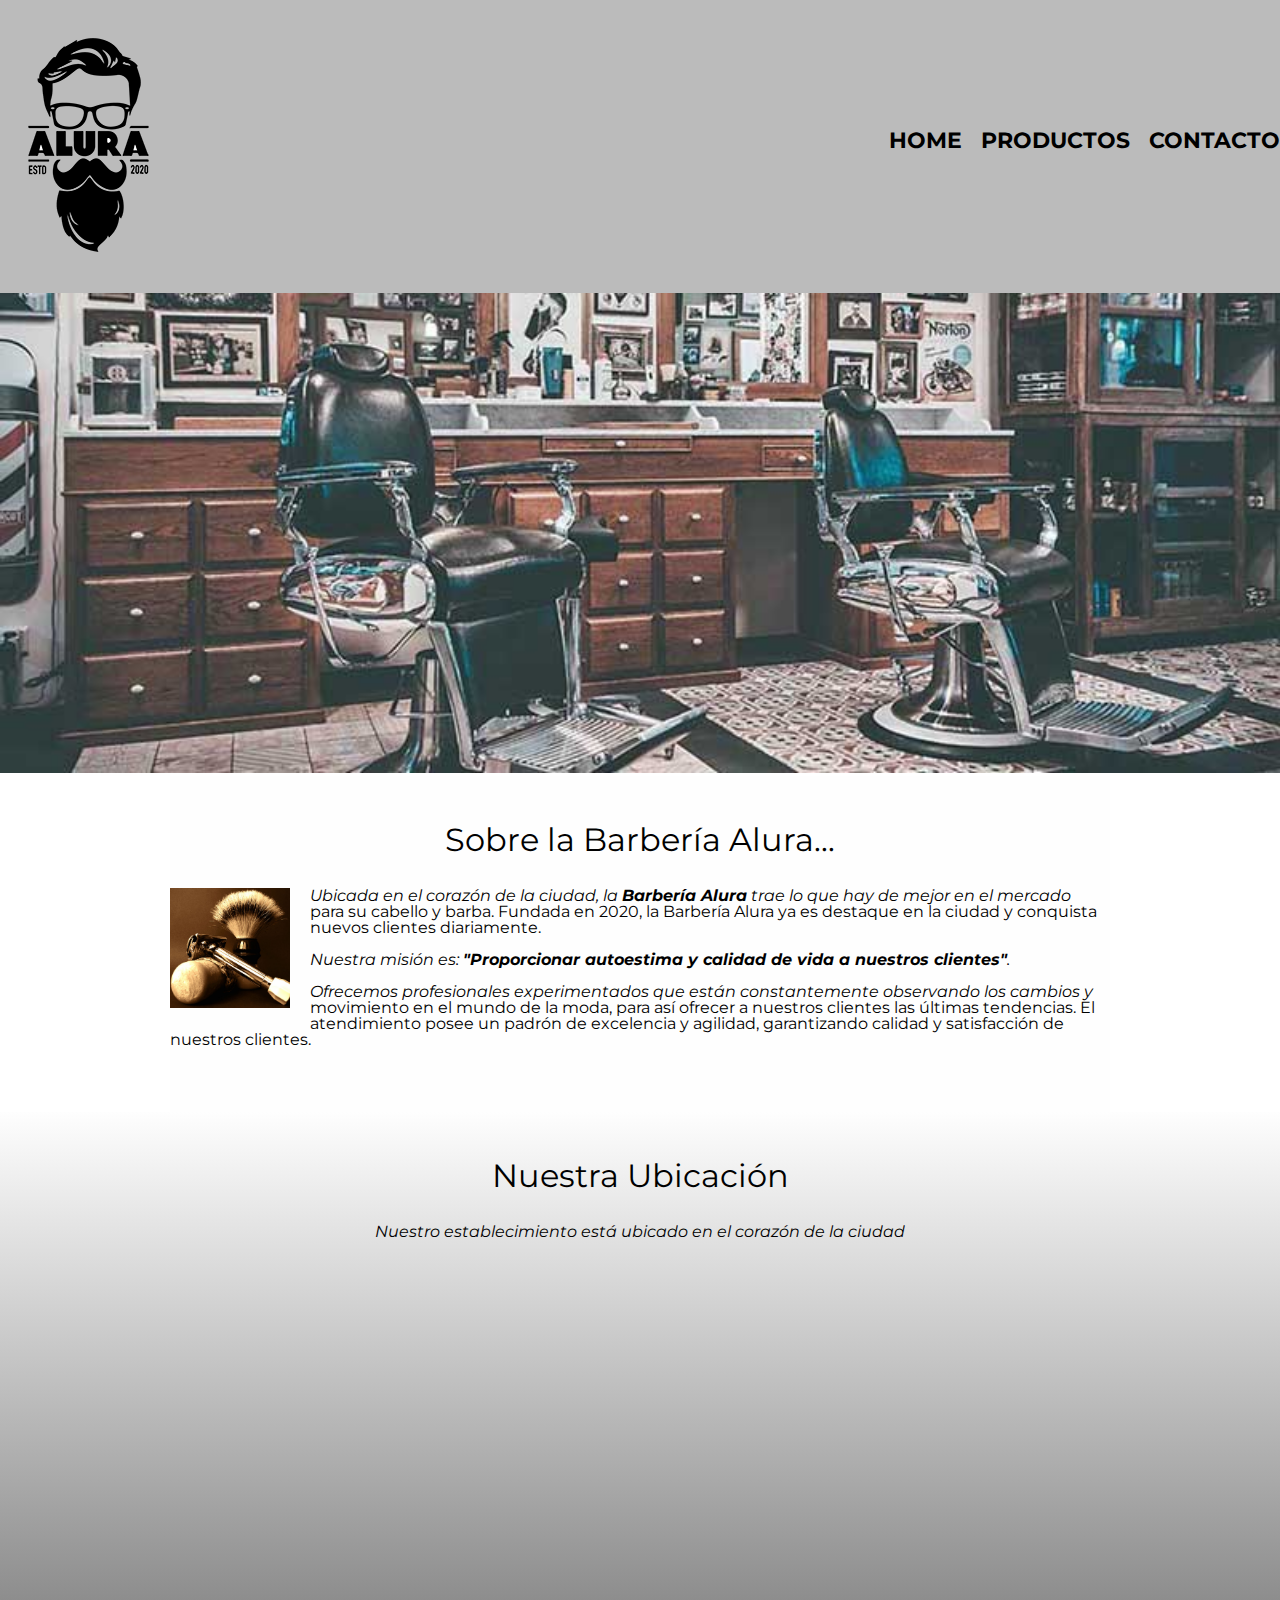
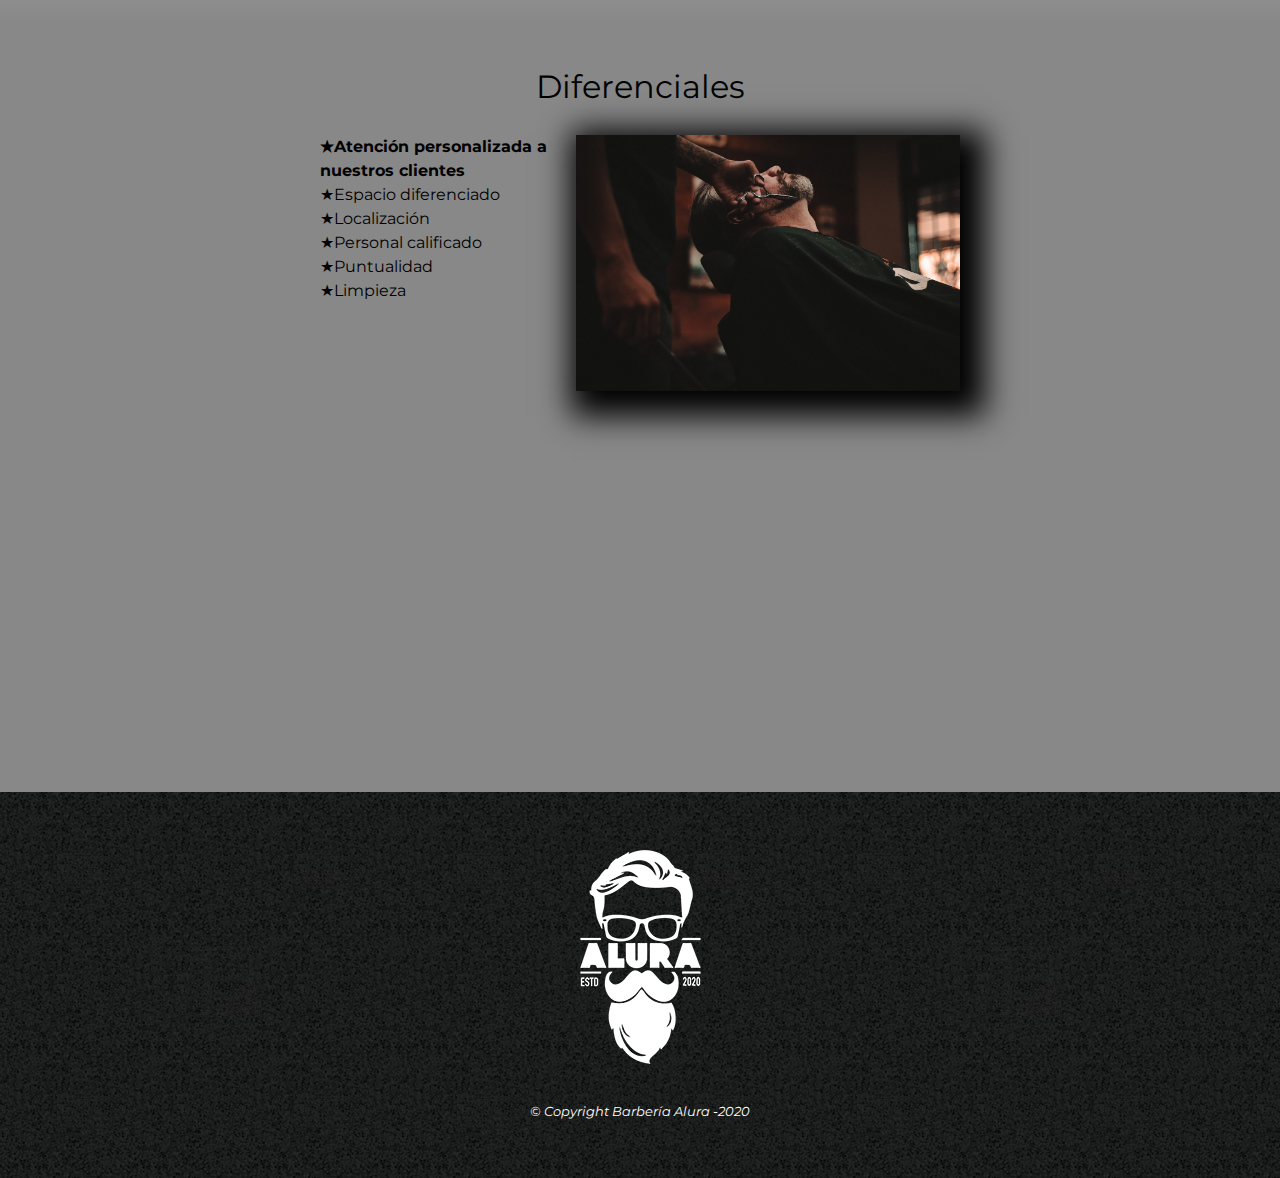
<file: index.html>
<!DOCTYPE html>

<html lang="es">
    
    <head>
        <meta charset="UTF-8">
        <meta name="viewport" content="width=device-width">
        <title>Barbería Alura</title>
        <link rel="stylesheet" href="reset.css/reset.css">
        <link rel="stylesheet" href="style.css">   
        <link href="https://fonts.googleapis.com/css2?family=Montserrat:wght@300&display=swap" rel="stylesheet">
               
    </head>

    <body>

        <header>

            <div class="caja">
                <h1><img src="imagenes/logo.png"></h1>
                <nav>
                    <ul>
                        <li><a href="index.html">Home</a></li>
                        <li><a href="productos.html">Productos</a></li>
                        <li><a href="contacto.html">Contacto</a></li>
                    </ul>
                </nav>
            </div>   
        </header>

        <img class="banner" src="banner/banner.jpg">

        <main>

            
            <section class="principal">
                <h2 class="titulo-principal">Sobre la Barbería Alura...</h2>

                <img class="utensilios" src="imagenes/utensilios.jpg" 
                alt="Utencilios de un barbero.">
                <p >Ubicada en el corazón de la ciudad, la <strong>Barbería Alura</strong> trae lo que hay de mejor en el mercado para su cabello y barba. Fundada en 2020, la Barbería Alura ya es destaque en la ciudad y conquista nuevos clientes diariamente. </p>
                <p id="mision"><em>Nuestra misión es: <strong>"Proporcionar autoestima y calidad de vida a nuestros clientes"</strong>.</em></p>
                <p >Ofrecemos profesionales experimentados que están constantemente observando los cambios y movimiento en el mundo de la moda, para así ofrecer a nuestros clientes las últimas tendencias. El atendimiento posee un padrón de excelencia y agilidad, garantizando calidad y satisfacción de nuestros clientes. </p>
            </section>

            <section class="mapa">
                <h3 class="titulo-principal">Nuestra Ubicación</h3>
                <p>Nuestro establecimiento está ubicado en el corazón de la ciudad</p>
                
                <div class="mapa-contenido">
                <iframe src="https://www.google.com/maps/embed?pb=!1m18!1m12!1m3!1d3656.407977726936!2d-46.63721302555378!3d-23.589697062632137!2m3!1f0!2f0!3f0!3m2!1i1024!2i768!4f13.1!3m3!1m2!1s0x94ce5bd9bb943bf5%3A0x6f642995c970f0fe!2scaelum%20alura!5e0!3m2!1ses-419!2sco!4v1684547367993!5m2!1ses-419!2sco" width="100%" height="300" style="border:0;" allowfullscreen="" loading="lazy" referrerpolicy="no-referrer-when-downgrade"></iframe>
                </div>  
                 
            </section>


            <section class="diferenciales">
                <h3 class="titulo-principal">Diferenciales</h3>

            <div class="contenido-diferenciales">
                <ul class="lista-diferenciales">
                <li class="items">Atención personalizada a nuestros clientes</li>
                <li class="items">Espacio diferenciado</li>
                <li class="items">Localización</li>  
                <li class="items">Personal calificado</li>
                <li class="items">Puntualidad</li>
                <li class="items">Limpieza</li>
                </ul><img src="diferenciales/diferenciales.jpg"
                class="imagen-diferenciales">
                
            </div>
            
            <div class="video">
                <iframe width="100%" height="315" src="https://www.youtube.com/embed/wcVVXUV0YUY" title="YouTube video player" frameborder="0" allow="accelerometer; autoplay; clipboard-write; encrypted-media; gyroscope; picture-in-picture; web-share" allowfullscreen></iframe>
            </div> 

            </section>

            

        </main> 

        <footer>
            <img src="imagenes/logo-blanco.png">
            <p class="copyright">&copy Copyright Barbería Alura -2020</p>
        </footer>
        

    </body>
</html>
</file>
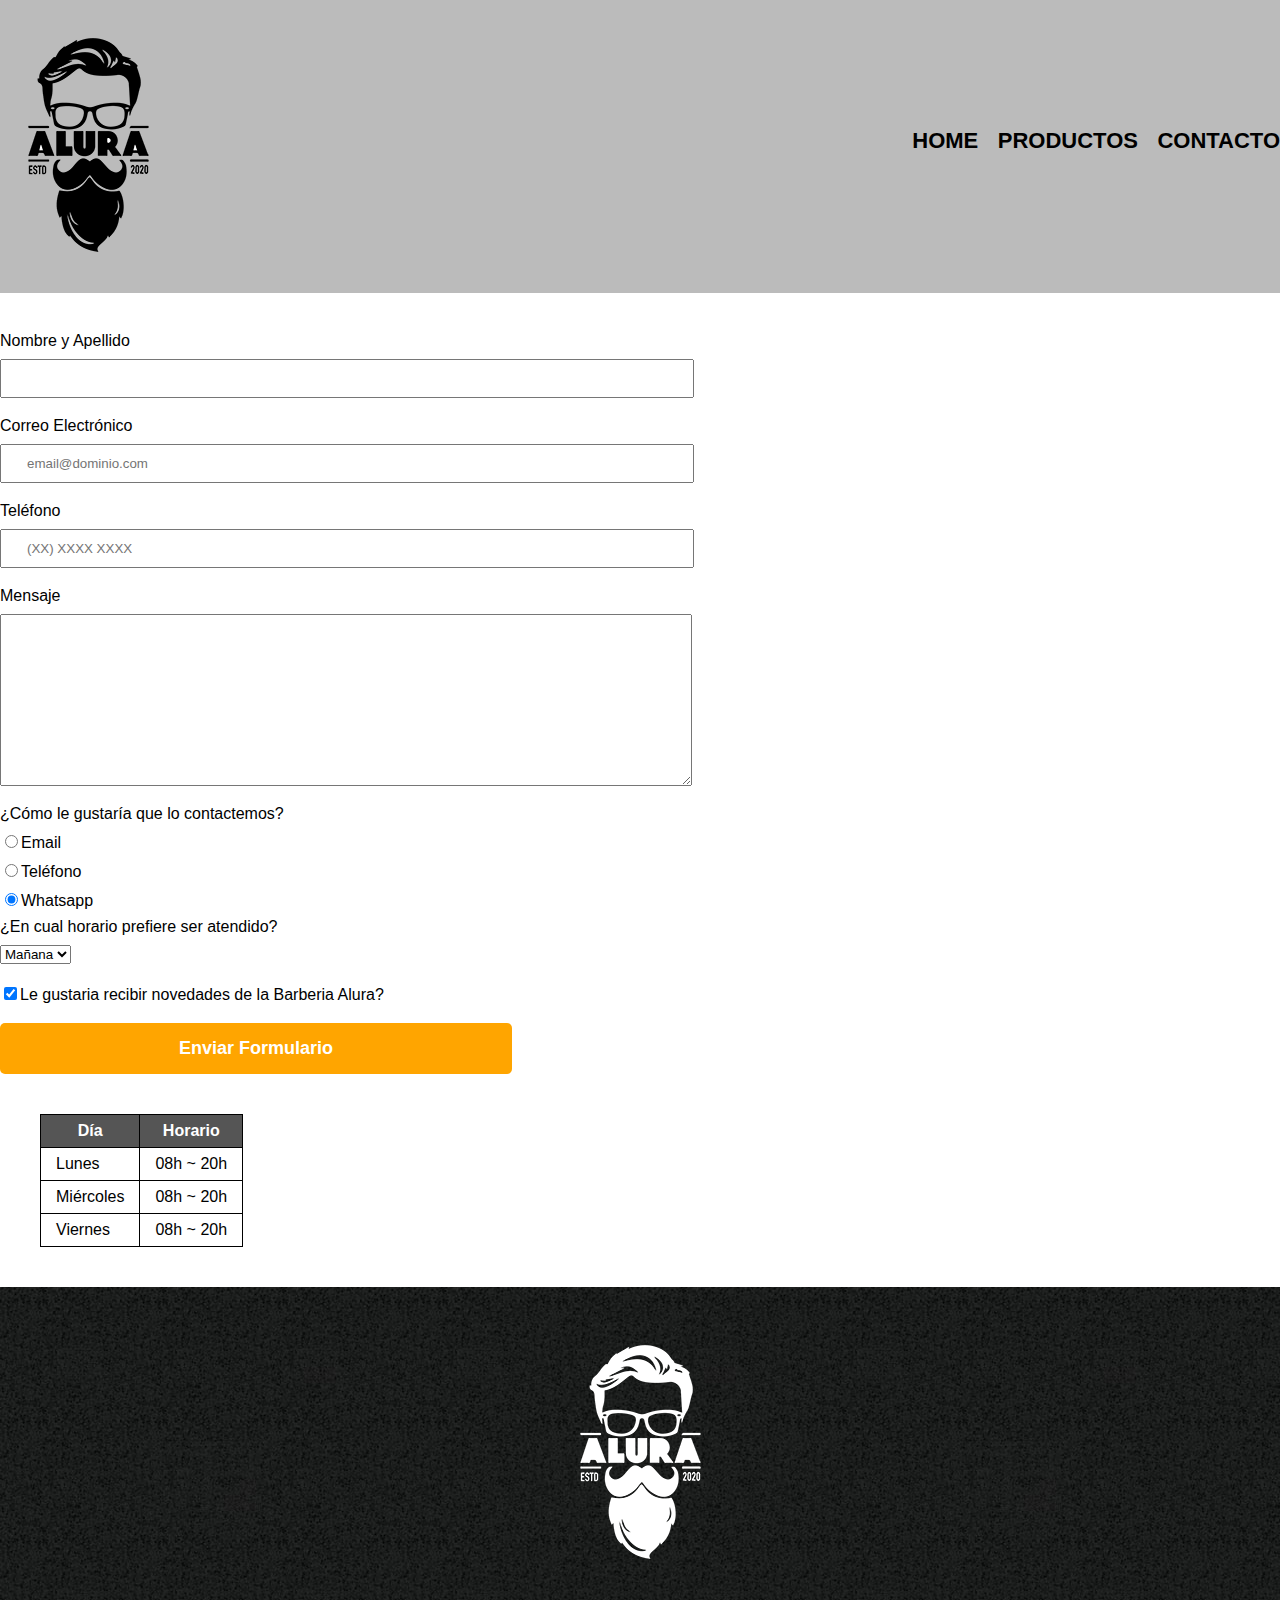
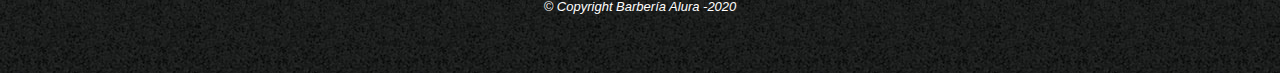
<file: contacto.html>
<!DOCTYPE html>

<html>

    <head>
        <meta charset="UTF-8">
        <title>Contacto-Barberia Alura</title>
        <link rel="stylesheet" href="reset.css/reset.css">
        <link rel="stylesheet" href="style.css">
    </head>

    <body>
        <header>

            <div class="caja">
                <h1><img src="imagenes/logo.png" alt="Logo de la Barberia Alura"></h1>
                <nav>
                    <ul>
                        <li><a href="index.html">Home</a></li>
                        <li><a href="productos.html">Productos</a></li>
                        <li><a href="contacto.html">Contacto</a></li>
                    </ul>
                </nav>
            </div>   
        </header>
        <main>
            <form>
                <label for="nombreapellido">Nombre y Apellido</label>
                <input type="text" id="nombreapellido" class="input-padron" required>

                <label for="correoelectronico">Correo Electrónico</label>
                <input type="email" id="correoelectronico"class="input-padron"required
                placeholder="email@dominio.com">
                
                <label for="telefono">Teléfono</label>
                <input type="tel" id="telefono"class="input-padron"required 
                placeholder="(XX) XXXX XXXX">

                <label for="mensaje">Mensaje</label>
                <textarea cols="70" rows="10" id="mensaje"class="input-padron" required></textarea>
                
                <fieldset>
                    <legend>¿Cómo le gustaría que lo contactemos?</legend>

                    <label for="radio-email"><input type="radio" name="contacto"
                    value="email" id="radio-email">Email</label>
                    
    
                    <label for="radio-telefono"><input type="radio" name="contacto" 
                    value="telefono" id="radio-telefonol">Teléfono</label>
                    
    
                    <label for="radio-whatsapp"> <input type="radio" name="contacto" 
                    value="whatsapp" id="radio-whatsapp" checked>Whatsapp</label>
                      
                </fieldset>

                <fieldset>
                    <legend>¿En cual horario prefiere ser atendido?</legend>
                        <select>
                            <option>Mañana</option>
                            <option>Tarde</option>
                            <option>Noche</option>
                        </select>
                </fieldset>
                <label class="checkbox"><input type="checkbox" checked>Le gustaria recibir novedades de la Barberia Alura?</label>
               
                <input type="submit" value="Enviar Formulario" class="enviar">
            </form>
            <table>
                <thead>
                    <tr>
                        <th>Día</th>
                        <th>Horario</th>
                    </tr>
                </thead>
                
                <tbody>
                    <tr>
                        <td>Lunes</td>
                        <td>08h ~ 20h</td>
                    </tr>
                    <tr>
                        <td>Miércoles</td>
                        <td>08h ~ 20h</td>
                    </tr>
                    <tr>
                        <td>Viernes</td>
                        <td>08h ~ 20h</td>
                    </tr>
                </tbody>
                
            </table>

        </main>
        <footer>
            <img src="imagenes/logo-blanco.png" alt="Logo de la Barberia Alura">
            <p class="copyright">&copy Copyright Barbería Alura -2020</p>
        </footer>   

    </body>
</file>
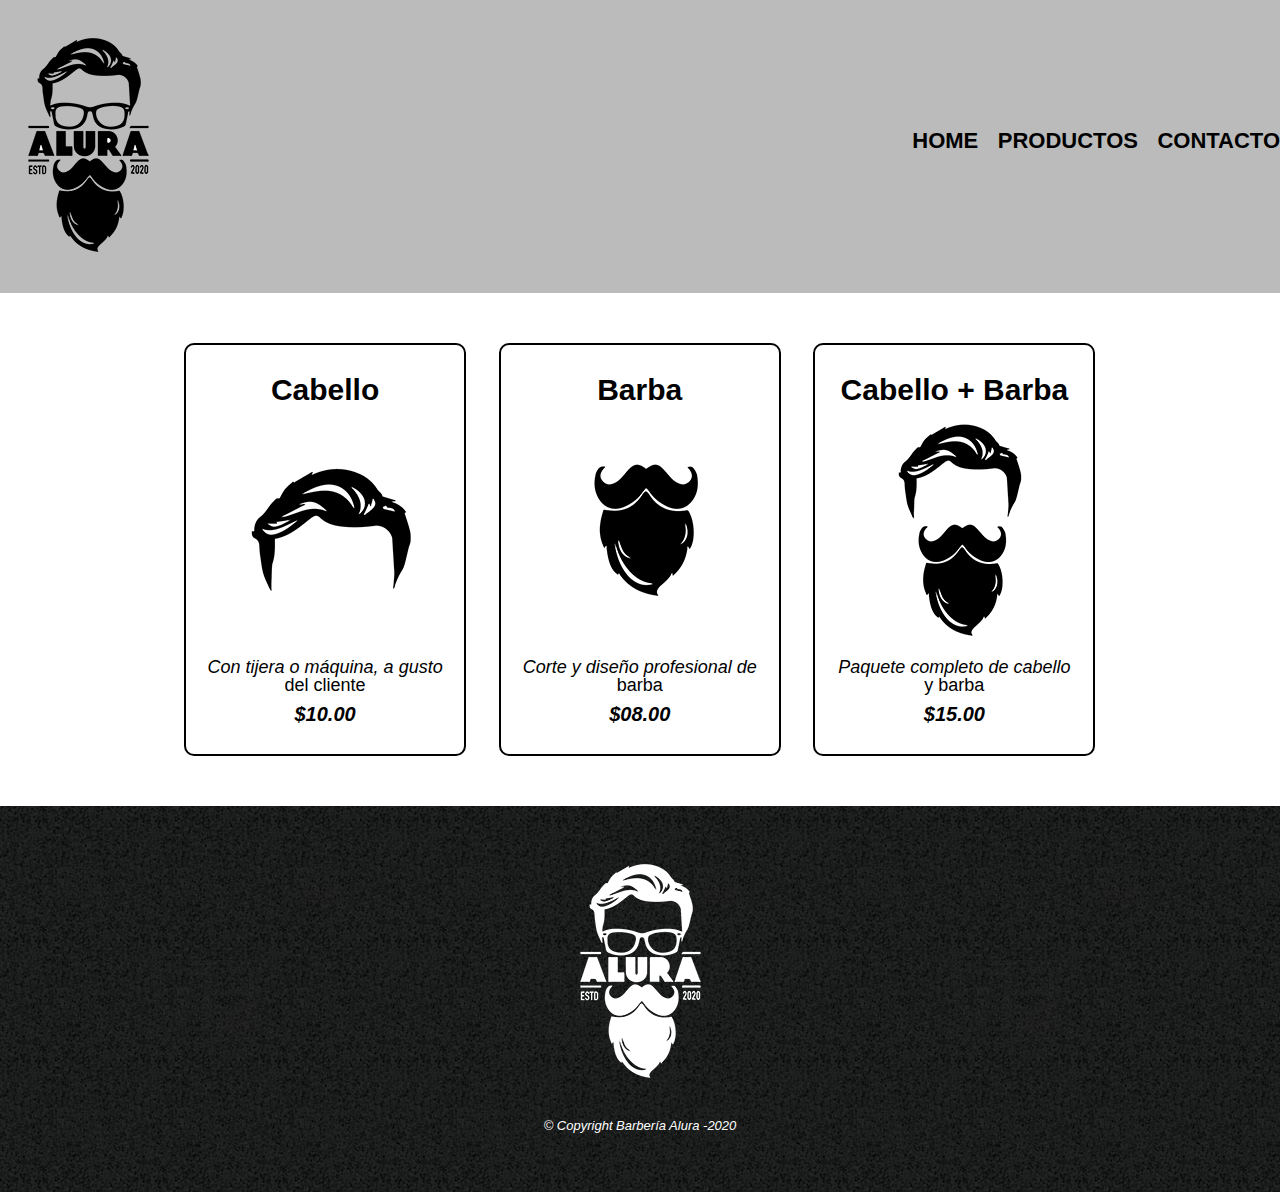
<file: productos.html>
<!DOCTYPE html>

<html>

    <head>
        <meta charset="UTF-8">
        <title>Productos-Barberia Alura</title>
        <link rel="stylesheet" href="reset.css/reset.css">
        <link rel="stylesheet" href="style.css">
    </head>

    <body>
        <header>

            <div class="caja">
                <h1><img src="imagenes/logo.png"></h1>
                <nav>
                    <ul>
                        <li><a href="index.html">Home</a></li>
                        <li><a href="productos.html">Productos</a></li>
                        <li><a href="contacto.html">Contacto</a></li>
                    </ul>
                </nav>
            </div>   
        </header>

        <main>
            <ul class="productos">
                <li>
                    <h2>Cabello</h2>
                    <img src="imagenes/cabello.jpg">
                    <p class="producto-descripcion">Con tijera o máquina, a gusto del cliente</p>
                    <p class="producto-precio">$10.00</p>
                    
                </li>
                <li>
                    <h2>Barba</h2>
                    <img src="imagenes/barba.jpg">
                    <p class="producto-descripcion">Corte y diseño profesional de barba</p>
                    <p class="producto-precio">$08.00</p>
                    </li>
                <li>
                    <h2>Cabello + Barba</h2>
                    <img src="imagenes/cabello+barba.jpg">
                    <p class="producto-descripcion">Paquete completo de cabello y barba</p>
                    <p class="producto-precio">$15.00</p>
                    </li>
            </ul>
            

        </main>

        <footer>
            <img src="imagenes/logo-blanco.png">
            <p class="copyright">&copy Copyright Barbería Alura -2020</p>
        </footer>
    </body>


</html>
</file>
<file: style.css>
body{
    font-family: 'Montserrat', sans-serif;
}

header{
    background: #BBBBBB;
    padding: 20px 0;
}

.caja{
    width: 940px;
    width: auto;
    position: relative;
    margin: 0 auto;

}
nav{
    position: absolute;
    top:110px;
    right:0;
}

nav li{
    display: inline;
    margin: 0 0 0 15px;
}

nav a{
    text-transform: uppercase;
    color: black;
    font-weight: bold;
    font-size: 22px;
    text-decoration: none;
}

nav a:hover{
    color: #c78c19;
    text-decoration: underline;

}


.productos{
    width: 940px;
    margin:0 auto;
    padding: 50px;

}
.productos li{
    display: inline-block;
    text-align: center;
    width: 30%;
    vertical-align: top;
    margin: 0 1.5%;
    padding: 30px 20px;
    box-sizing: border-box;
    border: 2px solid black;
    border-radius:10px;
    
}

.productos li:hover{
    border-color: #c78c19;

}

.productos li:active{
    border-color: #088C19;

}

.productos h2{
    font-size: 30px;
    font-weight: bold;
}

.productos li:hover h2{
    font-size: 33px;

}
.producto-descripcion{
    font-size: 18px;
}

.producto-precio{
    font-size: 20px;
    font-weight: bold;
    margin-top: 10px;
}

footer{
    text-align: center;
    background:url(imagenes/bg.jpg);
    padding: 40px; 
    
}

.copyright{
    color:#FFFFFF;
    font-size: 13PX;
    margin: 20px;

}


form{
    margin: 40px 0;
}

form label,form legend{
    display: block; 
    size: 20px;   
    margin: 0 0 10px;
}

.input-padron{
    display: block;
    margin: 0 0 20px;
    padding: 10px 25px;
    width: 50%;
}

.checkbox{
    margin: 20px 0;
}

.enviar{
    width:40%;
    padding: 15px 0;
    font-size:18px;
    font-weight:bold;
    color:white;
    background: orange;
    border:none;
    border-radius: 5px;
    transition:1s all;
    cursor: pointer;
}

.enviar:hover{
    background: darkorange;
    transform: scale(1.1);
}

table{
    margin: 40px 40px;
}

/*Fondo del titulo de la tabla*/

thead{
    background: #555555;
    color: white;
    font-weight: bold;
}


/*Lineas a filas y columnas de la tabla*/
td,th{
    border: 1px solid #000000;
    padding: 8px 15px;
    
}

/*CSS para nuestra pagina home*/

.banner{
    width: 100%;
}

.principal{
    padding: 3em 0;
    background: #FEFEFE;
    width: 940px;
    margin: 0 auto;
}

.titulo-principal{
    text-align: center;
    font-size:2em;     /*2 veces el tamaño del navegador*/
    margin: 0 0 1em;
    clear: left;
}

/*.titulo-principal:first-letter{
    font-weight:bold ;
}

/*
.titulo-principal:before{
    content: "[";
}

.titulo-principal::after{
    content: "]";
}*/

p::first-line{
    font-style: italic;
}

.principal p{
    margin: 0 0 1em;
}

.principal strong{
    font-weight:bold ;
}

.principal em{
    font-style: italic;
}

.utensilios{
    width:120px;
    float:left;     /*Posicina la imagen sobre texto*/
    margin: 0 20px 20px 0;
}

.mapa{
    padding: 3em 0;
    background: linear-gradient(#FEFEFE, #888888);
}

.mapa p{
    margin: 0 0 2em;
    text-align: center;
}

.mapa-contenido{
    width: 940px;
    margin: 0 auto;
}


.diferenciales{
    padding: 3em 0;
    background: #888888;
}
.contenido-diferenciales{
    width: 640px;
    margin: 0 auto;
}

.lista-diferenciales{
    width: 40%;
    display: inline-block;
    vertical-align: top;
}

.items {
    line-height: 1.5;
}


.items:before{
    content:"★";
}

.items:first-child{
    font-weight:bold;
}


.imagen-diferenciales{
    width: 60%;
    transition: 400ms;
    box-shadow: 10px 10px 30px 15px #000000;
}

.imagen-diferenciales:hover{
    opacity:0.3;
}

.video{
    width: 560px;
    margin: 1em auto;
}

@media screen and (max-width:480px) {

    h1{
        text-align: center;
    }

    nav{
        position: static;
    }
    .caja, .principal, .mapa-contenido, .contenido-diferenciales, .video{
       width: auto; 
    }

    .lista-diferenciales, .imagen-diferenciales{
        width: 100%;
    }
}
</file>
